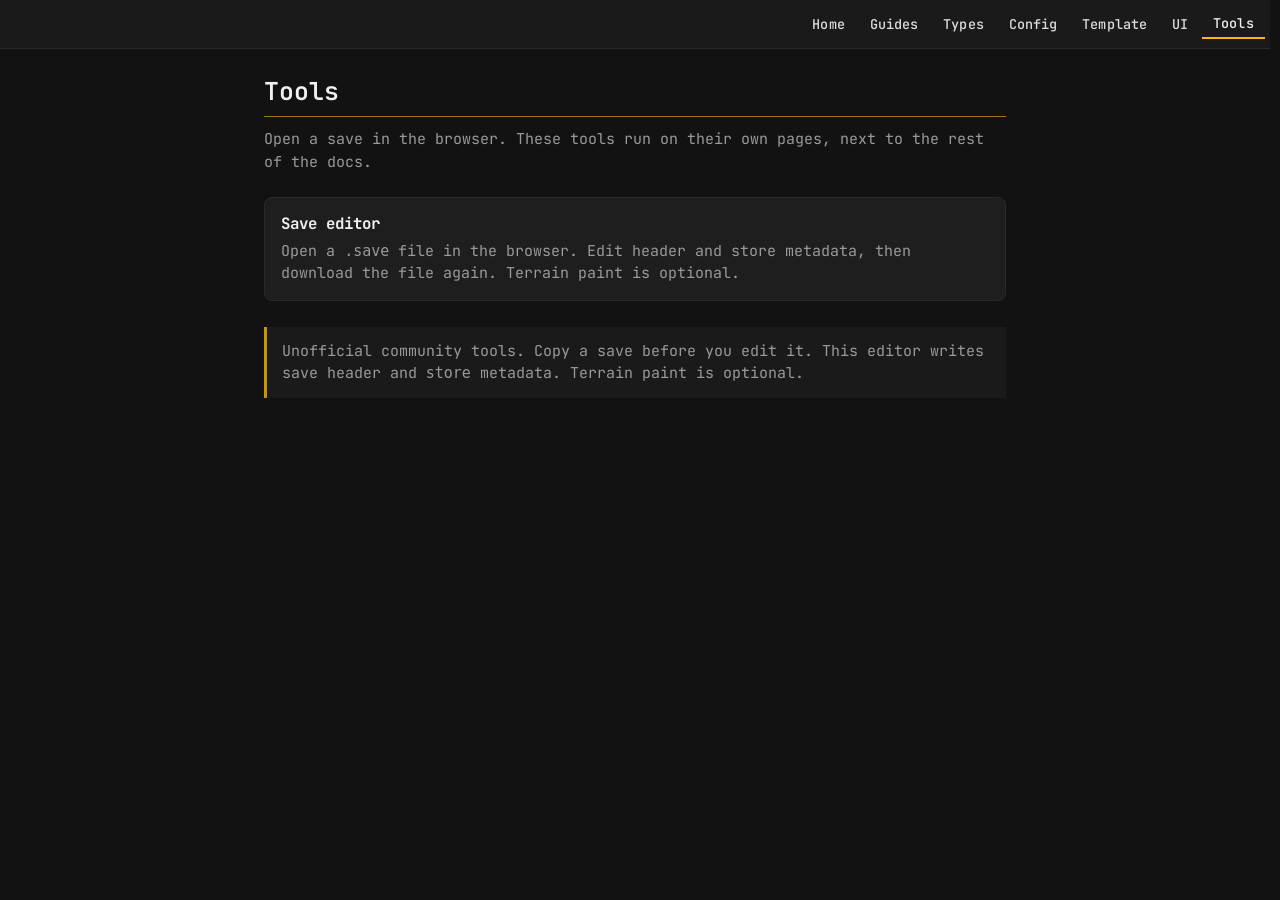
<file: tools/index.html>
<!doctype html>
<html lang="en">
  <head>
    <meta charset="utf-8" />
    <meta name="viewport" content="width=device-width, initial-scale=1, viewport-fit=cover" />
    <title>Tools — Sandustry Modding</title>
    <meta name="color-scheme" content="dark" />
    <meta
      name="description"
      content="Browser tools for Sandustry saves and maps."
    />
    <link rel="icon" href="../assets/favicon.png" type="image/png" sizes="any" />
    <link rel="icon" href="../assets/favicon-32.png" type="image/png" sizes="32x32" />
    <link rel="apple-touch-icon" href="../assets/apple-touch-icon.png" sizes="180x180" />
    <link rel="preconnect" href="https://fonts.googleapis.com" />
    <link rel="preconnect" href="https://fonts.gstatic.com" crossorigin />
    <link
      rel="stylesheet"
      href="https://fonts.googleapis.com/css2?family=JetBrains+Mono:wght@400;500;600;700&display=swap"
    />
    <link rel="stylesheet" href="../assets/theme.css" />
    <link rel="stylesheet" href="../assets/site.css" />
    <link rel="stylesheet" href="tools.css" />
  </head>
  <body>
    <script src="../assets/site-nav.js"></script>
    <main class="smt-tools-main">
      <h1>Tools</h1>
      <p class="smt-tools-lead">
        Open a save in the browser.
        These tools run on their own pages, next to the rest of the docs.
      </p>
      <div class="smt-tools-cards">
        <a class="smt-tools-card" href="/tools/map/">
          <h2>Save editor</h2>
          <p>
            Open a <code>.save</code> file in the browser.
            Edit header and store metadata, then download the file again.
            Terrain paint is optional.
          </p>
        </a>
      </div>
      <p class="smt-tools-note">
        Unofficial community tools.
        Copy a save before you edit it.
        This editor writes save header and <code>store</code> metadata.
        Terrain paint is optional.
      </p>
    </main>
  </body>
</html>
</file>
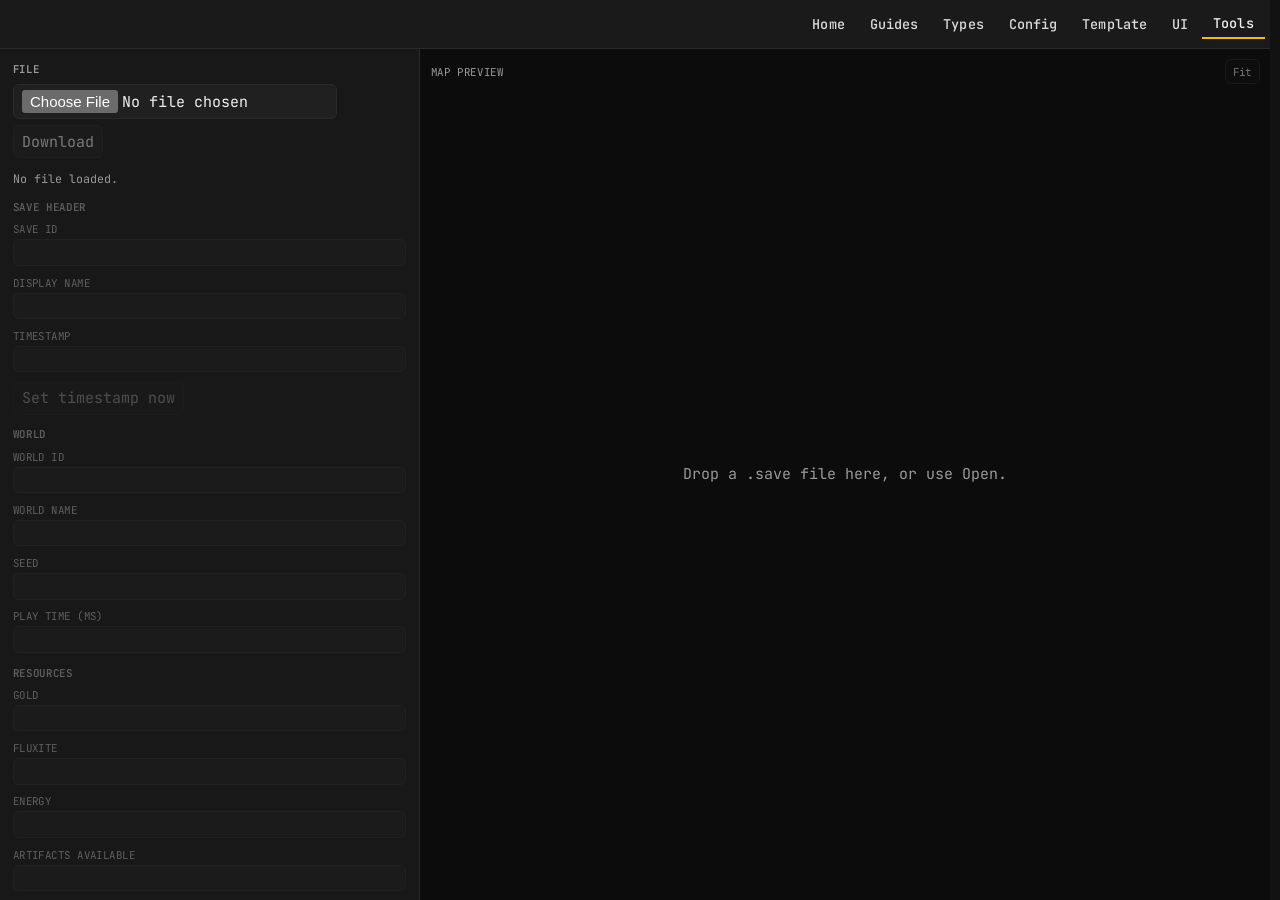
<file: tools/map/index.html>
<!doctype html>
<html lang="en">
  <head>
    <meta charset="utf-8" />
    <meta name="viewport" content="width=device-width, initial-scale=1, viewport-fit=cover" />
    <title>Save editor — Sandustry Tools</title>
    <meta name="color-scheme" content="dark" />
    <meta
      name="description"
      content="Edit Sandustry .save header and store metadata in the browser. Terrain paint is optional."
    />
    <link rel="icon" href="../../assets/favicon.png" type="image/png" sizes="any" />
    <link rel="icon" href="../../assets/favicon-32.png" type="image/png" sizes="32x32" />
    <link rel="apple-touch-icon" href="../../assets/apple-touch-icon.png" sizes="180x180" />
    <link rel="preconnect" href="https://fonts.googleapis.com" />
    <link rel="preconnect" href="https://fonts.gstatic.com" crossorigin />
    <link
      rel="stylesheet"
      href="https://fonts.googleapis.com/css2?family=JetBrains+Mono:wght@400;500;600;700&display=swap"
    />
    <link rel="stylesheet" href="../../assets/theme.css" />
    <link rel="stylesheet" href="../../assets/site.css" />
    <link rel="stylesheet" href="../tools.css" />
  </head>
  <body class="smt-map-page">
    <script src="../../assets/site-nav.js"></script>
    <div class="smt-map-shell">
      <aside class="smt-map-side">
        <h2>File</h2>
        <div class="smt-map-row">
          <input id="smt-map-open" type="file" accept=".save,application/octet-stream" />
          <button type="button" id="smt-map-download" disabled>Download</button>
        </div>
        <p class="smt-map-meta" id="smt-map-meta">No file loaded.</p>
        <fieldset class="smt-map-fields" id="smt-map-fields" disabled>
          <h2>Save header</h2>
          <label class="smt-map-field">
            Save id
            <input id="smt-meta-id" type="text" autocomplete="off" />
          </label>
          <label class="smt-map-field">
            Display name
            <input id="smt-meta-name" type="text" autocomplete="off" />
          </label>
          <label class="smt-map-field">
            Timestamp
            <input id="smt-meta-timestamp" type="text" autocomplete="off" />
          </label>
          <div class="smt-map-row">
            <button type="button" id="smt-meta-now">Set timestamp now</button>
          </div>
          <h2>World</h2>
          <label class="smt-map-field">
            World id
            <input id="smt-meta-world-id" type="text" autocomplete="off" />
          </label>
          <label class="smt-map-field">
            World name
            <input id="smt-meta-world-name" type="text" autocomplete="off" />
          </label>
          <label class="smt-map-field">
            Seed
            <input id="smt-meta-seed" type="number" />
          </label>
          <label class="smt-map-field">
            Play time (ms)
            <input id="smt-meta-play-time" type="number" min="0" step="1" />
          </label>
          <p class="smt-map-help" id="smt-meta-play-human"></p>
          <h2>Resources</h2>
          <label class="smt-map-field">
            Gold
            <input id="smt-meta-gold" type="number" min="0" step="1" />
          </label>
          <label class="smt-map-field">
            Fluxite
            <input id="smt-meta-fluxite" type="number" min="0" step="1" />
          </label>
          <label class="smt-map-field">
            Energy
            <input id="smt-meta-energy" type="number" min="0" step="1" />
          </label>
          <label class="smt-map-field">
            Artifacts available
            <input id="smt-meta-art-avail" type="number" min="0" step="1" />
          </label>
          <label class="smt-map-field">
            Artifacts found
            <input id="smt-meta-art-found" type="number" min="0" step="1" />
          </label>
          <label class="smt-map-field">
            Production points
            <input id="smt-meta-pp" type="number" min="0" step="1" />
          </label>
          <h2>Player</h2>
          <p class="smt-map-help">
            Pixel position on <code>store.player</code>.
            Cell fields write pixels as cell × 4.
          </p>
          <div class="smt-map-row smt-map-pair">
            <label class="smt-map-field">
              Pixel X
              <input id="smt-meta-px" type="number" step="1" />
            </label>
            <label class="smt-map-field">
              Pixel Y
              <input id="smt-meta-py" type="number" step="1" />
            </label>
          </div>
          <div class="smt-map-row smt-map-pair">
            <label class="smt-map-field">
              Cell X
              <input id="smt-meta-cx" type="number" step="1" />
            </label>
            <label class="smt-map-field">
              Cell Y
              <input id="smt-meta-cy" type="number" step="1" />
            </label>
          </div>
          <div class="smt-map-row">
            <button type="button" id="smt-map-place" aria-pressed="false">Place player</button>
          </div>
          <h2>Read-only</h2>
          <p class="smt-map-help" id="smt-meta-readonly"></p>
        </fieldset>
        <details class="smt-map-terrain">
          <summary>Terrain paint (optional)</summary>
          <p class="smt-map-help">Cell edits stay in the terrain layer only.</p>
          <div class="smt-map-row">
            <button type="button" id="smt-map-paint" aria-pressed="false">Paint</button>
            <button type="button" id="smt-map-pick" aria-pressed="false">Pick</button>
            <button type="button" id="smt-map-fill" aria-pressed="false">Fill</button>
            <button type="button" id="smt-map-pan" aria-pressed="true">Pan</button>
          </div>
          <div class="smt-map-row">
            <label>
              Brush
              <select id="smt-map-brush">
                <option value="1">1</option>
                <option value="2">2</option>
                <option value="4" selected>4</option>
                <option value="8">8</option>
                <option value="16">16</option>
              </select>
            </label>
            <button type="button" id="smt-map-undo" disabled>Undo</button>
          </div>
          <div class="smt-map-palette" id="smt-map-palette"></div>
        </details>
      </aside>
      <div class="smt-map-stage pan" id="smt-map-stage">
        <div class="smt-map-stage-bar">
          <span>Map preview</span>
          <button type="button" id="smt-map-fit" disabled>Fit</button>
        </div>
        <canvas id="smt-map-canvas"></canvas>
        <p class="smt-map-empty" id="smt-map-empty">Drop a .save file here, or use Open.</p>
        <div class="smt-map-status" id="smt-map-status"></div>
      </div>
    </div>
    <script type="module" src="map-editor.js"></script>
  </body>
</html>
</file>
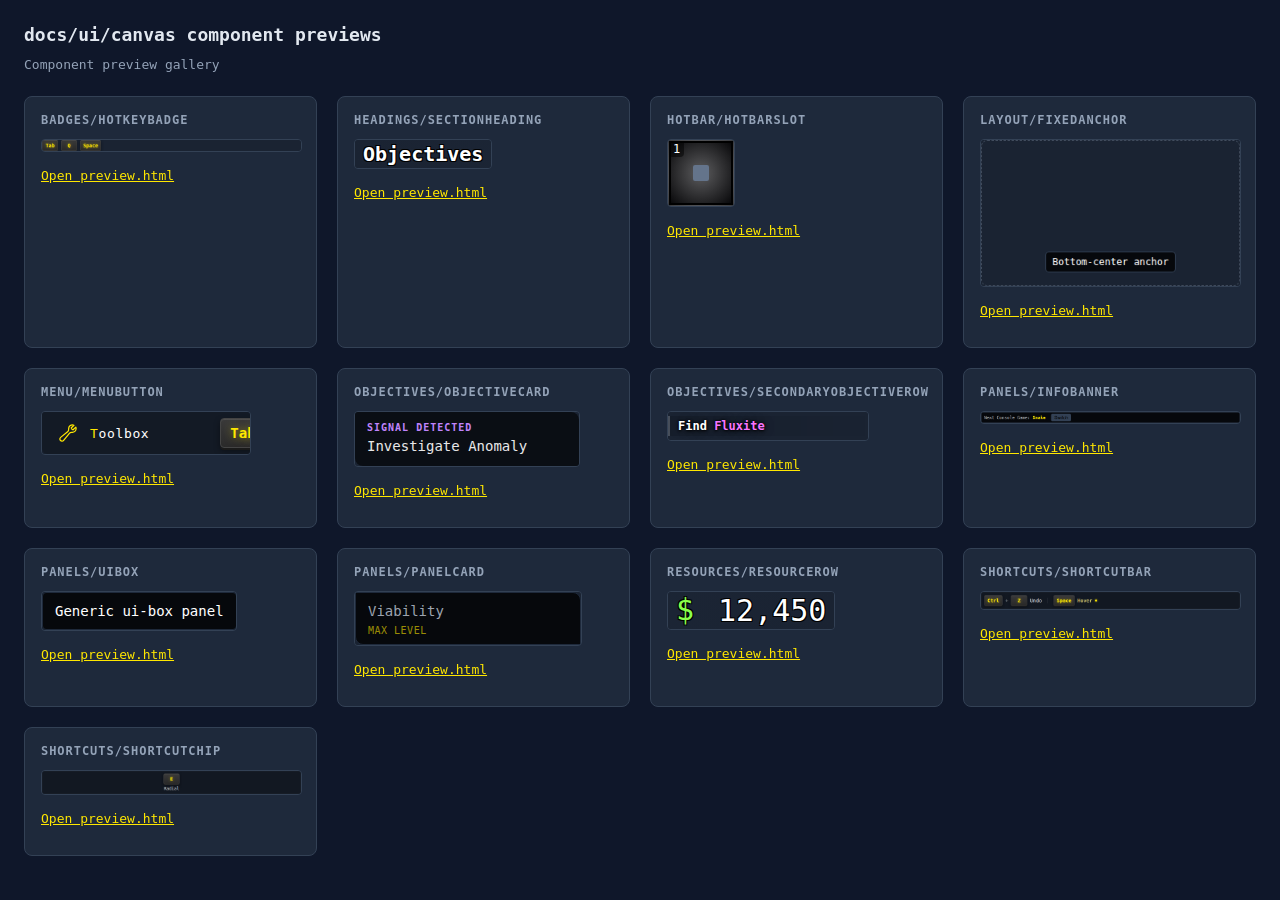
<file: ui/canvas/_preview/gallery.html>
<!doctype html>
<html lang="en">
<head>
  <meta charset="utf-8" />
  <title>modkit/ui gallery</title>
  <style>
    body { background: #0f172a; color: #e2e8f0; font-family: monospace; margin: 0; padding: 24px; }
    h1 { font-size: 18px; margin: 0 0 24px; }
    .grid { display: grid; grid-template-columns: repeat(auto-fill, minmax(280px, 1fr)); gap: 20px; }
    .card { background: #1e293b; border: 1px solid #334155; border-radius: 8px; padding: 16px; }
    .card h2 { font-size: 12px; color: #94a3b8; margin: 0 0 12px; text-transform: uppercase; letter-spacing: 0.08em; }
    img { max-width: 100%; background: #1a2332; border-radius: 4px; border: 1px solid #334155; }
    a { color: #ffe700; }
  </style>
</head>
<body>
  <h1>docs/ui/canvas component previews</h1>
  <p style="color:#94a3b8;margin-top:-12px;margin-bottom:24px">Component preview gallery</p>
  <div class="grid">
        <section class="card">
          <h2>badges/HotkeyBadge</h2>
          <img src="../badges/HotkeyBadge.png" alt="HotkeyBadge" />
          <p><a href="../badges/preview.html">Open preview.html</a></p>
        </section>

        <section class="card">
          <h2>headings/SectionHeading</h2>
          <img src="../headings/SectionHeading.png" alt="SectionHeading" />
          <p><a href="../headings/preview.html">Open preview.html</a></p>
        </section>

        <section class="card">
          <h2>hotbar/HotbarSlot</h2>
          <img src="../hotbar/HotbarSlot.png" alt="HotbarSlot" />
          <p><a href="../hotbar/preview.html">Open preview.html</a></p>
        </section>

        <section class="card">
          <h2>layout/FixedAnchor</h2>
          <img src="../layout/FixedAnchor.png" alt="FixedAnchor" />
          <p><a href="../layout/preview.html">Open preview.html</a></p>
        </section>

        <section class="card">
          <h2>menu/MenuButton</h2>
          <img src="../menu/MenuButton.png" alt="MenuButton" />
          <p><a href="../menu/preview.html">Open preview.html</a></p>
        </section>

        <section class="card">
          <h2>objectives/ObjectiveCard</h2>
          <img src="../objectives/ObjectiveCard.png" alt="ObjectiveCard" />
          <p><a href="../objectives/preview.html">Open preview.html</a></p>
        </section>

        <section class="card">
          <h2>objectives/SecondaryObjectiveRow</h2>
          <img src="../objectives/SecondaryObjectiveRow.png" alt="SecondaryObjectiveRow" />
          <p><a href="../objectives/preview.html">Open preview.html</a></p>
        </section>

        <section class="card">
          <h2>panels/InfoBanner</h2>
          <img src="../panels/InfoBanner.png" alt="InfoBanner" />
          <p><a href="../panels/preview.html">Open preview.html</a></p>
        </section>

        <section class="card">
          <h2>panels/UiBox</h2>
          <img src="../panels/UiBox.png" alt="UiBox" />
          <p><a href="../panels/preview.html">Open preview.html</a></p>
        </section>

        <section class="card">
          <h2>panels/PanelCard</h2>
          <img src="../panels/PanelCard.png" alt="PanelCard" />
          <p><a href="../panels/preview.html">Open preview.html</a></p>
        </section>

        <section class="card">
          <h2>resources/ResourceRow</h2>
          <img src="../resources/ResourceRow.png" alt="ResourceRow" />
          <p><a href="../resources/preview.html">Open preview.html</a></p>
        </section>

        <section class="card">
          <h2>shortcuts/ShortcutBar</h2>
          <img src="../shortcuts/ShortcutBar.png" alt="ShortcutBar" />
          <p><a href="../shortcuts/preview.html">Open preview.html</a></p>
        </section>

        <section class="card">
          <h2>shortcuts/ShortcutChip</h2>
          <img src="../shortcuts/ShortcutChip.png" alt="ShortcutChip" />
          <p><a href="../shortcuts/preview.html">Open preview.html</a></p>
        </section>
  </div>
</body>
</html>
</file>
<file: assets/theme.css>
/* Shared base theme — keep identical across SandustryModTemplate and SandustryTypes. */
/* Colors from SandustryModTemplate docs (dark charcoal + gold). */
:root {
  --smt-wiki-gold: #c99400;
  --smt-wiki-gold-bright: #ffb800;
  --smt-wiki-link: #ff9900;
  --smt-font-mono: "JetBrains Mono", ui-monospace, SFMono-Regular, Menlo, Consolas, monospace;
  --font-family: var(--smt-font-mono);
  --font-family-mono: var(--smt-font-mono);
  --smt-card-bg: #1e1e1e;
  --smt-card-border: #2a2a2a;
  --smt-card-hover-border: color-mix(in srgb, var(--smt-wiki-link) 45%, var(--smt-card-border));
  --smt-worker-blue: #4a9eff;
  --smt-worker-blue-soft: #7ec8ff;
  --smt-muted-text: #9a9a9a;

  --color-bg: #121212;
  --sidebar-bg: #1c1c1c;
  --color-text: #dddddd;
  --heading-color: #f0f0f0;
  --strong-color: #f0f0f0;
  --border-color: #2a2a2a;
  --theme-color: var(--smt-wiki-gold-bright);
  --link-color: var(--smt-wiki-link);
  --link-color-hover: var(--smt-wiki-gold-bright);
  --link-underline-thickness: 0;
  --link-underline-thickness-hover: 0;
  --sidebar-border-color: #2a2a2a;
  --sidebar-link-color: #dddddd;
  /* Active link text — not theme yellow (yellow is for non-clickable headers). */
  --sidebar-link-color-active: #f0f0f0;
  --sidebar-name-color: #f0f0f0;
  --sidebar-group-title-color: var(--theme-color);
  --sidebar-toggle-bg: #202020;
  --sidebar-toggle-color: #dddddd;
  --code-bg: #202020;
  --codeblock-bg: #1a1a1a;
  --form-element-bg: #202020;
  --form-element-border-color: #2a2a2a;
  --blockquote-bg: #1a1a1a;
  --blockquote-border-color: var(--theme-color);
  --blockquote-color: #dddddd;
  --callout-bg: #1a1a1a;
  --table-header-bg: #202020;
  --table-row-alt-bg: #181818;
  --mark-bg: var(--smt-wiki-gold);
  --mark-color: #121212;
  --button-bg: var(--smt-wiki-gold-bright);
  --button-color: #121212;
  --font-size: 15px;
  --content-max-width: 80rem;
  color-scheme: dark;
  scrollbar-width: thin;
  scrollbar-color: #3a3a3a #1a1a1a;
}

::-webkit-scrollbar {
  width: 8px;
  height: 8px;
}

::-webkit-scrollbar-track {
  background: #1a1a1a;
}

::-webkit-scrollbar-thumb {
  background: #3a3a3a;
  border-radius: 4px;
  border: 2px solid #1a1a1a;
}

::-webkit-scrollbar-thumb:hover {
  background: #4a4a4a;
}

::-webkit-scrollbar-button {
  display: none;
  width: 0;
  height: 0;
}

html {
  scroll-padding-top: 1rem;
  scrollbar-gutter: stable;
  font-family: var(--smt-font-mono);
}

.markdown-section .callout.warning {
  --callout-bg: #1a1a1a;
  --callout-border-color: var(--smt-wiki-gold);
  --callout-color: #dddddd;
  --callout-charm-bg: var(--smt-wiki-gold-bright) center no-repeat
    url('data:image/svg+xml;charset=utf-8,<svg xmlns="http://www.w3.org/2000/svg" width="13" height="13" fill="%23121212" viewBox="0 0 16 16"><path d="M10 14c0 1.1-.9 2-2 2s-2-.9-2-2 .9-2 2-2 2 .9 2 2M10 1.6c0-.4-.2-.7-.4-.9C9.2.3 8.6 0 8 0S6.8.2 6.5.6c-.3.3-.5.6-.5 1v.3l.8 7.7c.1.3.2.5.4.6.2.2.5.3.8.3s.6-.1.8-.2c.2-.2.3-.4.4-.7l.8-7.7z"/></svg>');
}

.markdown-section h1 {
  border-bottom: 1px solid color-mix(in srgb, var(--theme-color) 55%, var(--border-color));
  padding-bottom: 0.25em;
}

.markdown-section h2 {
  border-bottom: 1px solid var(--border-color);
  padding-bottom: 0.2em;
}

.markdown-section hr {
  border: none;
  border-top: 1px solid color-mix(in srgb, var(--theme-color) 55%, var(--border-color));
  background: transparent;
  height: 0;
}

.sidebar {
  border-right: 1px solid var(--border-color);
  scrollbar-gutter: stable;
}

.sidebar-nav li.active > a,
.sidebar-nav li.active > p > a {
  border-left: 3px solid var(--theme-color);
  border-radius: 0;
  padding-left: 0.5em;
  margin-left: calc(-0.5em - 3px);
}

.markdown-section thead th,
.markdown-section thead td {
  background: var(--table-header-bg);
}

.markdown-section :not(pre) > code {
  font-family: var(--smt-font-mono, ui-monospace, monospace);
  font-size: 0.88em;
}

.markdown-section blockquote {
  background: var(--blockquote-bg);
}
</file>
<file: assets/site.css>
/* Feature styles on top of assets/theme.css. */
:root {
  --sidebar-toggle-height: 40px;
  --sidebar-toggle-margin-block: 0;
  --sidebar-toggle-width: 36px;
  --sidebar-toggle-alignment: flex-start;
  --navbar-height: 3.25rem;
  --navbar-font-size: 0.9rem;
  --navbar-link-color: var(--sidebar-link-color);
  --navbar-link-color-active: var(--sidebar-name-color);
  --navbar-drop-link-spacing: 0.15rem;
  --scroll-padding-top: calc(var(--navbar-height) + 0.5rem);
  --font-family: var(--smt-font-mono);
}

html {
  scroll-padding-top: var(--scroll-padding-top);
  font-family: var(--smt-font-mono);
}

/* Hide Docsify GitHub corner if a repo option is re-added later. */
.github-corner {
  display: none !important;
}

/* Sidebar: layout */
.sidebar-nav ul ul,
.sidebar-nav a {
  font-size: inherit;
}

/* Sidebar: group titles (non-clickable labels). Yellow is for headers, not links. */
.sidebar-nav > p,
.sidebar-nav li > p:not(:has(a)),
.sidebar-nav li.group > p.group-title {
  margin: 0.85em 0 0.3em;
  font-size: 0.8125rem;
  font-weight: 700;
  letter-spacing: 0.06em;
  text-transform: uppercase;
  color: var(--theme-color);
  cursor: default;
  line-height: 1.3;
}
.sidebar-nav > ul > li > p:not(:has(a)),
.sidebar-nav > ul > li.group > p.group-title {
  margin: 1.1em 0 0.35em;
}
.sidebar-nav > ul > li:has(> a) + li:has(> p:not(:has(a))),
.sidebar-nav > ul > li:has(> p > a) + li:has(> p:not(:has(a))) {
  margin-top: 1.25rem;
  padding-top: 0.35rem;
}

/* Types sidebar: `---` + `# Types` section banner. */
.sidebar-nav > h1 {
  margin: 0.85em 20px 0.35em;
  padding: 0;
  border: 0;
  background: none;
  font-size: 0.8125rem;
  font-weight: 700;
  letter-spacing: 0.06em;
  text-transform: uppercase;
  color: var(--theme-color);
  line-height: 1.3;
}
.sidebar-nav > h1 a.anchor,
.sidebar-nav > h1 a.anchor:hover,
.sidebar-nav > h1 a.anchor:focus {
  color: inherit;
  text-decoration: none;
  pointer-events: none;
  cursor: default;
}
.sidebar-nav > h1 a.anchor span {
  color: inherit;
}
.sidebar-nav > hr {
  margin: 1.25rem 20px 0.35rem;
  border: 0;
  border-top: 1px solid color-mix(in srgb, var(--theme-color) 35%, var(--sidebar-border-color));
  background: transparent;
  height: 0;
}

/* Sidebar: links */
.sidebar a[href],
.sidebar a[href]:hover,
.sidebar a[href]:focus {
  text-decoration: none;
  text-decoration-color: transparent;
  translate: none;
}
.sidebar .sidebar-nav a[href]:hover,
.sidebar .sidebar-nav a[href]:focus-visible {
  color: var(--sidebar-name-color);
}
.sidebar .sidebar-nav li.active > a.page-link:hover,
.sidebar .sidebar-nav li.active > p > a.page-link:hover {
  color: var(--sidebar-name-color);
}
.sidebar .sidebar-nav button.smt-sidebar-group-toggle:hover {
  color: var(--link-color-hover);
}
.sidebar-nav a[href^="http"]::after,
.markdown-section a[target="_blank"]::after {
  content: " ↗";
  font-size: 0.85em;
  opacity: 0.7;
}

/* Sidebar: active page. Gold left border is in theme.css. */
.sidebar-nav li.active > a,
.sidebar-nav li.active > p > a,
.sidebar-nav li.active > a.page-link,
.sidebar-nav li.active > p > a.page-link {
  color: var(--sidebar-name-color);
  font-weight: 600;
}
.sidebar-nav li.active li:not(.active) > a,
.sidebar-nav li.active li:not(.active) > p > a,
.sidebar-nav li.active li:not(.active) > a.page-link,
.sidebar-nav li.active li:not(.active) > p > a.page-link {
  color: var(--sidebar-link-color);
  font-weight: inherit;
}

/* Sidebar: collapse chevron.
 * Docsify styles `button[type]` as a pill; reset that here. */
.sidebar-nav > ul > li.group > p.group-title {
  display: flex;
  align-items: center;
  margin: 0.35em 0 0.15em;
  margin-left: calc(-0.55em - 0.3em);
}
.sidebar-nav button.smt-sidebar-group-toggle {
  all: unset;
  box-sizing: border-box;
  display: flex;
  align-items: center;
  gap: 0.3em;
  width: 100%;
  cursor: pointer;
  color: inherit;
  font: inherit;
  letter-spacing: inherit;
  text-transform: inherit;
}
.sidebar-nav button.smt-sidebar-group-toggle:focus {
  outline: none;
}
.sidebar-nav button.smt-sidebar-group-toggle:hover,
.sidebar-nav button.smt-sidebar-group-toggle:active {
  outline: none;
  background: transparent;
  box-shadow: none;
  filter: none;
}
.sidebar-nav button.smt-sidebar-group-toggle:focus-visible {
  outline: 2px solid var(--border-color);
  outline-offset: 2px;
}
.smt-sidebar-group-chevron {
  display: block;
  flex-shrink: 0;
  width: 0.55em;
  height: 0.55em;
  background: currentColor;
  clip-path: polygon(15% 25%, 50% 75%, 85% 25%);
  transform: rotate(0deg);
  transform-origin: 50% 50%;
  transition: transform var(--duration-medium, 250ms) ease;
}
.sidebar-nav > ul > li.group.smt-sidebar-group-closed > p .smt-sidebar-group-chevron {
  transform: rotate(-90deg);
}
.sidebar-nav > ul > li.group.smt-sidebar-section-hidden {
  display: none;
}
.sidebar-nav > ul > li.group.smt-sidebar-section-hide-title > p.group-title {
  display: none;
}
.sidebar-nav > ul > li.group.smt-sidebar-section-current > ul {
  display: block;
  margin-top: 0;
}

.sidebar-nav li.smt-sidebar-api-split {
  margin-top: 1.15rem;
  padding-top: 0.85rem;
  border-top: 1px solid color-mix(in srgb, var(--theme-color) 35%, var(--sidebar-border-color));
}

.sidebar-nav li.smt-sidebar-deprecated-toggle {
  list-style: none;
  margin-left: 0;
  margin-right: 0;
  padding-left: 0;
  padding-right: 0;
}

.sidebar-nav .smt-sidebar-settings-row {
  display: flex;
  align-items: flex-start;
  gap: 0.55rem;
  margin: 0;
  padding: 0.15rem 0 0.45rem;
  color: var(--smt-muted-text, var(--sidebar-link-color));
  font-size: 0.8rem;
  line-height: 1.35;
  cursor: pointer;
  font-weight: 500;
  text-transform: none;
  letter-spacing: 0;
}

.sidebar-nav .smt-sidebar-settings-row input {
  flex: 0 0 auto;
  margin: 0.12rem 0 0;
  accent-color: var(--theme-color);
}

nav.app-nav {
  position: fixed;
  z-index: 20;
  top: 0;
  right: 0;
  left: 0;
  display: flex;
  align-items: center;
  justify-content: flex-end;
  min-height: var(--navbar-height);
  color: var(--color-text);
  background: color-mix(in srgb, var(--sidebar-bg) 92%, transparent);
  backdrop-filter: blur(10px);
  border-bottom: 1px solid var(--border-color);
  box-sizing: border-box;
  padding-inline: 1rem;
  overflow: visible;
  font-family: var(--smt-font-mono);
  font-size: var(--navbar-font-size);
}
body:where(:has(.sidebar.show)) nav.app-nav {
  left: var(--sidebar-width, 280px);
}
nav.app-nav ul {
  list-style: none;
  margin: 0;
  padding: 0;
}
nav.app-nav > ul {
  display: flex;
  flex-wrap: wrap;
  justify-content: flex-end;
  align-items: center;
  gap: 0.15rem;
}
nav.app-nav > ul > li {
  position: relative;
  display: inline-flex;
  align-items: center;
  color: var(--sidebar-link-color);
  font-size: var(--navbar-font-size);
  font-weight: 500;
  letter-spacing: 0.01em;
  white-space: nowrap;
}
nav.app-nav > ul > li > a,
nav.app-nav > ul > li > span,
nav.app-nav > ul > li > p {
  color: inherit;
  text-decoration: none;
  text-decoration-color: transparent;
  padding: 0.4rem 0.75rem;
  border-radius: 0;
  line-height: 1.2;
}
nav.app-nav > ul > li:not(:has(> a)) {
  padding: 0.4rem 0.75rem;
  border-radius: 0;
}
nav.app-nav > ul > li:has(> ul)::after {
  content: "";
  display: inline-block;
  width: 0.4em;
  height: 0.4em;
  margin-left: -0.35rem;
  margin-right: 0.45rem;
  background: currentColor;
  clip-path: polygon(15% 25%, 50% 75%, 85% 25%);
  opacity: 0.7;
}
nav.app-nav > ul > li.active > a,
nav.app-nav > ul > li.smt-nav-current > a,
nav.app-nav > ul > li > a.active,
nav.app-nav > ul > li > a[aria-current="page"] {
  color: var(--sidebar-name-color);
  background: transparent;
  box-shadow: none;
  border-radius: 0;
  border-bottom: 2px solid var(--theme-color);
  text-decoration: none;
  text-decoration-color: transparent;
}
nav.app-nav a[href]:hover,
nav.app-nav a[href]:focus-visible,
nav.app-nav > ul > li:not(:has(> a)):hover {
  color: var(--sidebar-name-color);
  text-decoration: none;
  text-decoration-color: transparent;
}
nav.app-nav > ul > li > a:hover,
nav.app-nav > ul > li:not(:has(> a)):hover {
  background: color-mix(in srgb, var(--color-text) 8%, transparent);
}
nav.app-nav a[href^="http"]::after {
  content: " ↗";
  font-size: 0.85em;
  opacity: 0.7;
}
nav.app-nav li ul {
  display: none;
  position: absolute;
  z-index: 20;
  top: 100%;
  right: 0;
  min-width: 15rem;
  padding: 0.4rem;
  border: 1px solid var(--smt-card-border);
  border-radius: 8px;
  background: var(--smt-card-bg);
  box-shadow: 0 10px 28px rgb(0 0 0 / 45%);
}
nav.app-nav > ul > li:hover > ul,
nav.app-nav > ul > li:focus-within > ul {
  display: block;
}
nav.app-nav li ul li {
  display: block;
}
nav.app-nav li ul a {
  display: block;
  padding: 0.5rem 0.7rem;
  border-radius: 6px;
  text-decoration: none;
  color: var(--sidebar-link-color);
}
nav.app-nav li ul a:hover,
nav.app-nav li ul a:focus-visible {
  color: var(--sidebar-name-color);
  background: color-mix(in srgb, var(--color-text) 8%, transparent);
}

.sidebar-nav > ul > li.group.smt-sidebar-group-closed > ul {
  display: none;
}
@media (prefers-reduced-motion: reduce) {
  .smt-sidebar-group-chevron {
    transition: none;
  }
}

/* Sidebar: mobile drawer and toggle */
.sidebar-toggle,
.sidebar-toggle:hover,
.sidebar-toggle:focus,
.sidebar-toggle:focus-visible,
.sidebar-toggle:active {
  border: 0 !important;
  box-shadow: none !important;
  filter: none !important;
  outline: none !important;
  background: transparent !important;
}
.sidebar-toggle {
  padding: max(0.65rem, env(safe-area-inset-top, 0px)) 0 0 0;
  box-sizing: border-box;
}
.sidebar-toggle .sidebar-toggle-button {
  color: var(--sidebar-toggle-color);
  border: 0;
  border-radius: 0;
  outline: none;
  background: var(--sidebar-bg);
}
.sidebar-toggle .sidebar-toggle-button .smt-sidebar-toggle-icon {
  display: block;
  transform: rotate(0deg);
  transform-origin: center;
  transition: transform var(--duration-medium, 250ms) ease;
}
body:has(.sidebar.show) .sidebar-toggle .smt-sidebar-toggle-icon {
  transform: rotate(180deg);
}
@media (prefers-reduced-motion: reduce) {
  .sidebar-toggle .sidebar-toggle-button .smt-sidebar-toggle-icon {
    transition: none;
  }
}
.sidebar-toggle .sidebar-toggle-button:focus-visible {
  outline: 2px solid var(--border-color);
  outline-offset: 2px;
  box-shadow: none;
}
.sidebar-toggle .sidebar-toggle-button:focus:not(:focus-visible) {
  outline: none;
}
@media screen and (any-hover) {
  body:where(:has(.sidebar-toggle:hover)) .sidebar-toggle-button:not(:hover) {
    color: var(--sidebar-toggle-color);
    background: var(--sidebar-bg);
  }
  .sidebar-toggle .sidebar-toggle-button:hover {
    color: var(--sidebar-link-color);
    background: color-mix(in srgb, var(--color-text) 8%, var(--sidebar-bg));
    outline: none;
    box-shadow: none;
  }
  .sidebar-toggle .sidebar-toggle-button:active {
    background: color-mix(in srgb, var(--color-text) 14%, var(--sidebar-bg));
    outline: none;
  }
}
#smt-drawer-scrim {
  display: none;
}
@media screen and (max-width: 640px) {
  #smt-drawer-scrim {
    display: block;
    position: fixed;
    top: 0;
    right: 0;
    bottom: 0;
    left: var(--sidebar-width);
    z-index: 45;
    background: transparent;
    cursor: pointer;
  }
  body.smt-drawer-open .sidebar {
    padding-top: calc(
      max(0.65rem, env(safe-area-inset-top, 0px)) + var(--sidebar-toggle-height) + 0.4rem
    );
  }
  body.smt-drawer-open .sidebar-toggle {
    position: fixed;
    left: max(0px, env(safe-area-inset-left, 0px));
    top: calc(max(0.65rem, env(safe-area-inset-top, 0px)));
    right: auto;
    bottom: auto;
    width: auto !important;
    height: auto;
    padding: 0;
    translate: none !important;
    z-index: 61;
    align-items: flex-start;
    animation: smt-drawer-close-btn-in var(--duration-medium, 250ms) ease forwards;
  }
}
@keyframes smt-drawer-close-btn-in {
  from {
    transform: translateX(calc(0px - var(--sidebar-width)));
  }
  to {
    transform: translateX(0);
  }
}
@media (prefers-reduced-motion: reduce) {
  body.smt-drawer-open .sidebar-toggle {
    animation: none !important;
    transform: none !important;
  }
}

@media (min-width: 1100px) {
  .markdown-section :is(h1, h2, h3, h4, h5, h6) {
    scroll-margin-top: calc(var(--navbar-height, 4em) + 0.75rem);
  }
}

/* Prose links: no underline. */
.markdown-section :not(pre) a:not(.button):not(.anchor) {
  color: var(--link-color, var(--theme-color));
  text-decoration: none;
}
@media screen and (any-hover) {
  .markdown-section :not(pre) a:not(.button):not(.anchor):hover {
    color: var(--theme-color);
    text-decoration: none;
  }
}

/* Heading permalink: icon sits next to title (not full-width space-between). */
.markdown-section :is(h1, h2, h3, h4, h5, h6).smt-heading-with-anchor {
  display: flex;
  align-items: center;
  justify-content: flex-start;
  flex-wrap: nowrap;
  gap: 0.35em;
  overflow: visible;
}

.markdown-section .smt-heading-text {
  flex: 0 1 auto;
  min-width: 0;
  overflow-wrap: anywhere;
}
.markdown-section .smt-member-path {
  margin: -0.15rem 0 0.85rem;
  color: color-mix(in srgb, var(--color-text) 62%, transparent);
  font-size: 0.85em;
  overflow-wrap: anywhere;
}
.markdown-section .smt-member-path code {
  padding: 0;
  background: transparent;
  color: inherit;
  font-size: inherit;
}
.markdown-section .smt-heading-copy {
  position: relative;
  overflow: visible;
  box-sizing: border-box;
  flex-shrink: 0;
  margin: 0;
  padding: 0.2rem;
  border: 0;
  border-radius: var(--border-radius, 3px);
  background: transparent;
  color: color-mix(in srgb, var(--heading-color, var(--strong-color)) 55%, var(--theme-color) 45%);
  cursor: pointer;
  line-height: 0;
  display: inline-flex;
  align-items: center;
  justify-content: center;
  align-self: center;
  opacity: 0;
  pointer-events: none;
  transition:
    opacity var(--duration-fast, 150ms) ease,
    color var(--duration-fast, 150ms) ease,
    background var(--duration-fast, 150ms) ease;
}
@media (hover: none) {
  .markdown-section .smt-heading-copy {
    opacity: 0.55;
    pointer-events: auto;
  }
}
.markdown-section .smt-heading-copy.smt-heading-copy-feedback {
  opacity: 1;
  pointer-events: auto;
}
.markdown-section .smt-heading-copy,
.markdown-section .smt-heading-copy * {
  cursor: pointer;
}
.markdown-section .smt-heading-copy-icon {
  display: block;
  flex-shrink: 0;
  shape-rendering: geometricPrecision;
}
.markdown-section :is(h1, h2, h3, h4, h5, h6).smt-heading-with-anchor:hover .smt-heading-copy,
.markdown-section
  :is(h1, h2, h3, h4, h5, h6).smt-heading-with-anchor:focus-within
  .smt-heading-copy {
  opacity: 0.55;
  pointer-events: auto;
}
.markdown-section :is(h1, h2, h3, h4, h5, h6).smt-heading-with-anchor:hover .smt-heading-copy:hover,
.markdown-section
  :is(h1, h2, h3, h4, h5, h6).smt-heading-with-anchor:focus-within
  .smt-heading-copy:hover {
  opacity: 1;
  color: var(--theme-color);
  background: color-mix(in srgb, var(--theme-color) 14%, var(--color-bg, #fff));
}
.markdown-section .smt-heading-copy:active {
  background: color-mix(in srgb, var(--theme-color) 22%, var(--color-bg, #fff));
  opacity: 1;
}
.markdown-section .smt-heading-copy:focus-visible {
  outline: 2px solid var(--border-color, rgba(0, 0, 0, 0.22));
  outline-offset: 2px;
  opacity: 1;
}
@media (prefers-reduced-motion: reduce) {
  .markdown-section .smt-heading-copy {
    transition: none;
  }
}

/* "Copied" tooltip: absolutely positioned above the copy button (child of button). */
.smt-heading-copy-tooltip {
  position: absolute;
  left: 50%;
  bottom: calc(100% + 6px);
  z-index: 20;
  box-sizing: border-box;
  margin: 0;
  padding: 0.35em 0.65em;
  font-family: var(--font-family, system-ui, sans-serif);
  font-size: var(--font-size-xs, 12px);
  font-weight: 500;
  line-height: 1.2;
  color: var(--color-bg, #fff);
  background: color-mix(in srgb, var(--color-text, #222) 88%, var(--color-bg, #fff) 12%);
  border-radius: var(--border-radius, 4px);
  box-shadow: 0 2px 10px rgba(0, 0, 0, 0.18);
  pointer-events: none;
  white-space: nowrap;
  transform: translateX(-50%);
  opacity: 0;
  animation: smt-heading-copy-tooltip 2.1s ease forwards;
}
@media (prefers-reduced-motion: reduce) {
  .smt-heading-copy-tooltip {
    animation: smt-heading-copy-tooltip-rm 1.6s ease forwards;
  }
}
@keyframes smt-heading-copy-tooltip {
  0% {
    opacity: 0;
    transform: translateX(-50%) translateY(4px);
  }
  10% {
    opacity: 1;
    transform: translateX(-50%) translateY(0);
  }
  70% {
    opacity: 1;
    transform: translateX(-50%) translateY(0);
  }
  100% {
    opacity: 0;
    transform: translateX(-50%) translateY(-4px);
  }
}
/* TypeDoc API signatures (blockquote → ```ts fences in docs:api output). */
.markdown-section :is(h3, h4, h5, h6) + pre:has(> code.language-ts) {
  margin-top: 0.35rem;
  margin-bottom: 0.75rem;
  padding: 0.65rem 0.85rem;
  background: var(--blockquote-bg, var(--code-inline-bg));
  border-left: 3px solid var(--theme-color);
  border-radius: 0 4px 4px 0;
  overflow-x: auto;
}

.markdown-section :is(h3, h4, h5, h6) + pre:has(> code.language-ts) code {
  background: transparent;
  padding: 0;
  font-size: 0.9em;
  white-space: pre-wrap;
  word-break: break-word;
}

@keyframes smt-heading-copy-tooltip-rm {
  0% {
    opacity: 0;
    transform: translateX(-50%);
  }
  12% {
    opacity: 1;
    transform: translateX(-50%);
  }
  78% {
    opacity: 1;
    transform: translateX(-50%);
  }
  100% {
    opacity: 0;
    transform: translateX(-50%);
  }
}

/* Tables: Docsify stripes tr:nth-child(2n); with thead/tbody the header and first body row are both odd and look identical. */
.markdown-section thead th {
  background: var(--table-header-bg);
  border-bottom-width: 2px;
}
.markdown-section thead tr:nth-child(2n) {
  background: var(--table-header-bg);
}
.markdown-section tbody tr:nth-child(odd) {
  background: transparent;
}
.markdown-section tbody tr:nth-child(2n) {
  background: var(--table-row-alt-bg);
}

/* Doc screenshots and figures */
.markdown-section img {
  display: block;
  max-width: min(100%, 42rem);
  height: auto;
  margin-block: 1rem;
  border: 1px solid var(--border-color, rgba(0, 0, 0, 0.18));
  border-radius: 6px;
}

.smt-search-page {
  margin: 0 0 2rem;
}

.smt-search-page .smt-search-label {
  display: block;
  margin: 0 0 0.45rem;
  font-family: var(--smt-font-mono, ui-monospace, monospace);
  font-size: 0.78rem;
  font-weight: 600;
  letter-spacing: 0.04em;
  text-transform: uppercase;
  color: var(--smt-muted-text, #9a9a9a);
}

.smt-search-page .smt-search-field input {
  box-sizing: border-box;
  width: 100%;
  min-height: 3rem;
  margin: 0;
  padding: 0.75rem 1rem;
  border: 1px solid var(--smt-card-border, var(--border-color));
  border-radius: 6px;
  background: var(--smt-card-bg, #1e1e1e);
  color: var(--heading-color, #f0f0f0);
  font-family: var(--smt-font-mono, ui-monospace, monospace);
  font-size: 1rem;
}

.smt-search-page .smt-search-field input:focus {
  outline: 2px solid var(--link-color, #ff9900);
  outline-offset: 2px;
}

.smt-search-page .smt-search-field input::-webkit-search-decoration,
.smt-search-page .smt-search-field input::-webkit-search-cancel-button {
  appearance: none;
}

.smt-search-page .smt-search-hint {
  margin: 0.55rem 0 0.85rem;
  color: var(--smt-muted-text, #9a9a9a);
  font-size: 0.82rem;
}

.smt-search-page kbd {
  padding: 0.05rem 0.35rem;
  border: 1px solid var(--smt-card-border, #2a2a2a);
  border-radius: 3px;
  background: var(--code-bg, #202020);
  font-family: var(--smt-font-mono, ui-monospace, monospace);
  font-size: 0.78em;
}

.smt-search-page .smt-search-scopes {
  display: flex;
  flex-wrap: wrap;
  gap: 0.4rem;
  margin: 0 0 0.75rem;
}

.smt-search-page .smt-search-scope {
  margin: 0;
  padding: 0.28rem 0.65rem;
  border: 1px solid var(--smt-card-border, #2a2a2a);
  border-radius: 999px;
  background: transparent;
  color: var(--color-text, #ddd);
  font-family: var(--smt-font-mono, ui-monospace, monospace);
  font-size: 0.75rem;
  cursor: pointer;
}

.smt-search-page .smt-search-scope[aria-pressed="true"] {
  border-color: var(--link-color, #ff9900);
  background: color-mix(in srgb, var(--link-color, #ff9900) 16%, transparent);
  color: var(--heading-color, #f0f0f0);
}

.smt-search-page .smt-search-status {
  margin: 0 0 0.75rem;
  color: var(--smt-muted-text, #9a9a9a);
  font-size: 0.85rem;
}

.smt-search-page .smt-search-results {
  display: grid;
  grid-template-columns: 1fr;
  gap: 0.65rem;
  list-style: none;
  margin: 0;
  padding: 0;
}

.smt-search-page .smt-search-hit {
  margin: 0;
  padding: 0;
  list-style: none;
}

.smt-search-page .smt-search-hit-link {
  display: block;
  padding: 0.85rem 1rem;
  border: 1px solid var(--smt-card-border, var(--border-color));
  border-radius: 6px;
  background: var(--smt-card-bg, #1e1e1e);
  color: inherit;
  text-decoration: none;
}

.smt-search-page .smt-search-hit-link:hover,
.smt-search-page .smt-search-hit-link.is-active,
.smt-search-page .smt-search-hit-link:focus-visible {
  border-color: var(--smt-card-hover-border, var(--link-color));
  text-decoration: none;
}

.markdown-section .smt-search-page .smt-search-hit-link,
.markdown-section .smt-search-page .smt-search-hit-link:hover {
  color: inherit;
  text-decoration: none;
}

.smt-search-page .smt-search-hit-head {
  display: flex;
  align-items: baseline;
  justify-content: space-between;
  gap: 0.75rem;
}

.smt-search-page .smt-search-hit-title {
  font-family: var(--smt-font-mono, ui-monospace, monospace);
  font-size: 0.92rem;
  font-weight: 700;
  color: var(--heading-color, #f0f0f0);
  overflow-wrap: anywhere;
}

.smt-search-page .smt-search-hit-meta {
  flex-shrink: 0;
  font-size: 0.72rem;
  letter-spacing: 0.06em;
  text-transform: uppercase;
  color: var(--smt-muted-text, #9a9a9a);
}

.smt-search-page .smt-search-hit-desc {
  margin: 0.4rem 0 0;
  font-size: 0.84rem;
  line-height: 1.45;
  color: color-mix(in srgb, var(--color-text) 70%, transparent);
}

.smt-search-page mark {
  background: color-mix(in srgb, var(--theme-color) 35%, transparent);
  color: inherit;
  padding: 0 0.1em;
}

.smt-search-page .smt-api-badge {
  display: inline-block;
  margin-top: 0.55rem;
  padding: 0.14rem 0.45rem;
  border-radius: 3px;
  font-family: var(--smt-font-mono, ui-monospace, monospace);
  font-size: 0.58rem;
  font-weight: 700;
  letter-spacing: 0.08em;
  text-transform: uppercase;
}

.smt-search-page .smt-api-badge-worker {
  border: 1px solid color-mix(in srgb, var(--smt-worker-blue, #4a9eff) 55%, transparent);
  background: color-mix(in srgb, var(--smt-worker-blue, #4a9eff) 14%, transparent);
  color: var(--smt-worker-blue-soft, #7ec8ff);
}

.smt-search-browse {
  margin: 0 0 2rem;
}

.smt-search-browse h3 {
  margin: 1.15rem 0 0.45rem;
  font-size: 0.95rem;
  font-weight: 600;
  color: var(--heading-color, #f0f0f0);
}

.smt-search-browse ul.smt-api-group.smt-api-cards {
  display: grid;
  grid-template-columns: repeat(auto-fill, minmax(16rem, 1fr));
  gap: 0.75rem;
  list-style: none;
  margin: 0 0 0.35rem;
  padding: 0;
  border: 0;
  background: transparent;
}

.smt-search-browse ul.smt-api-group > li.smt-api-card {
  margin: 0;
  padding: 0;
  min-width: 0;
  list-style: none;
}

.smt-search-browse .smt-api-card-panel {
  display: flex;
  flex-direction: column;
  gap: 0.4rem;
  height: 100%;
  min-width: 0;
  overflow: hidden;
  padding: 0.85rem 0.95rem;
  border: 1px solid var(--smt-card-border, var(--border-color));
  border-radius: 8px;
  background: var(--smt-card-bg, #1e1e1e);
}

.smt-search-browse .smt-api-card-link {
  align-self: flex-start;
  font-family: var(--smt-font-mono, ui-monospace, monospace);
  font-weight: 700;
  color: var(--heading-color, #f0f0f0);
  text-decoration: none;
}

.markdown-section .smt-search-browse .smt-api-card-link,
.markdown-section .smt-search-browse .smt-api-card-link:hover {
  color: var(--heading-color, #f0f0f0);
  text-decoration: none;
}

@media screen and (any-hover) {
  .smt-search-browse .smt-api-card-panel:hover {
    border-color: var(--smt-card-hover-border, var(--link-color));
    background: color-mix(in srgb, var(--theme-color) 8%, var(--smt-card-bg, #1e1e1e));
  }

  .smt-search-browse .smt-api-card-link:hover {
    color: var(--theme-color);
  }
}

.smt-search-browse .smt-api-card-desc {
  margin: 0;
  font-size: 0.86rem;
  line-height: 1.45;
  font-weight: 400;
  color: color-mix(in srgb, var(--color-text) 72%, transparent);
}

.smt-search-browse .smt-api-card-children {
  margin: 0;
  padding: 0;
  list-style: none;
}

.smt-search-browse .smt-api-card-children li {
  margin: 0;
  padding: 0;
}

.smt-search-browse .smt-api-card-child {
  display: inline;
  font-family: var(--smt-font-mono, ui-monospace, monospace);
  font-size: 0.82rem;
  font-weight: 600;
}

/* Collapsible Sandkit API tree (Types landing + Search + API pages). */
.smt-api-tree-page,
.smt-api-tree-panel {
  margin: 1.25rem 0 0;
}

.sidebar-nav .smt-api-sidebar-li {
  list-style: none;
  margin: 0;
  padding: 0;
}

.sidebar-nav .smt-api-sidebar-pane {
  margin: 0.75rem 0 1rem;
  padding: 0.5rem 0 0 0.15rem;
  border-top: 1px solid var(--border-color, #2a2a2a);
  max-height: min(52vh, 32rem);
  overflow: auto;
}

.sidebar-nav .smt-api-sidebar-pane .smt-api-tree-root {
  font-size: 0.8rem;
  line-height: 1.45;
}

.sidebar-nav .smt-api-sidebar-pane .smt-api-tree-ns-link {
  font-weight: 500;
}

.smt-api-tree-root {
  font-family: ui-monospace, SFMono-Regular, Menlo, Consolas, monospace;
  font-size: 0.88rem;
  line-height: 1.55;
}

.smt-api-tree-branch {
  margin: 0.12rem 0;
  border-left: 1px solid color-mix(in srgb, var(--color-text, #ccc) 18%, transparent);
  padding-left: 0.35rem;
}

.smt-api-tree-summary {
  cursor: pointer;
  list-style: none;
  display: flex;
  align-items: baseline;
  gap: 0.35rem;
  padding: 0.12rem 0;
  color: var(--heading-color, var(--color-text));
}

.smt-api-tree-summary::-webkit-details-marker {
  display: none;
}

.smt-api-tree-chevron {
  color: color-mix(in srgb, var(--theme-color, #ff9900) 85%, var(--color-text));
  font-weight: 700;
  flex-shrink: 0;
  width: 0.85rem;
}

.smt-api-tree-branch[open] > .smt-api-tree-summary .smt-api-tree-chevron {
  transform: rotate(90deg);
}

.smt-api-tree-children {
  margin-left: 0.55rem;
  padding-bottom: 0.15rem;
}

.smt-api-tree-leaf {
  padding: 0.1rem 0 0.1rem 1.2rem;
}

.smt-api-tree-ns-link {
  font-weight: 600;
  text-decoration: none;
  color: inherit;
}

.markdown-section .smt-api-tree-ns-link:hover {
  color: var(--theme-color, #ff9900);
  text-decoration: underline;
}

.smt-api-tree-branch.smt-api-tree-match > .smt-api-tree-summary,
.smt-api-tree-leaf.smt-api-tree-match {
  background: color-mix(in srgb, var(--theme-color, #ff9900) 12%, transparent);
  border-radius: 4px;
}

.smt-api-tree-hidden {
  display: none !important;
}

.smt-api-tree-panel .smt-api-badge-worker {
  margin-left: 0.35rem;
  font-size: 0.72rem;
  font-weight: 600;
  text-transform: uppercase;
  letter-spacing: 0.03em;
  opacity: 0.85;
}

.smt-api-tree-empty {
  color: color-mix(in srgb, var(--color-text) 65%, transparent);
  font-style: italic;
}

/* Sandkit API module index: grouped namespace chips. */
.smt-api-landing {
  line-height: 1.6;
}

.smt-api-stats {
  display: flex;
  flex-wrap: wrap;
  gap: 0.75rem 1.5rem;
  margin: 0 0 1.25rem;
  padding: 0.85rem 1rem;
  border: 1px solid var(--border-color, rgba(0, 0, 0, 0.14));
  border-radius: 8px;
  background: color-mix(in srgb, var(--theme-color) 6%, var(--color-bg, #fff));
  font-size: 0.92rem;
  color: color-mix(in srgb, var(--color-text) 78%, transparent);
}

.smt-api-stats strong {
  color: var(--heading-color, var(--color-text));
  font-weight: 700;
}

.smt-api-landing h1 {
  margin-block: 0 0.55em;
}

.smt-api-landing h2 {
  margin-block: 1.5em 0.55em;
}

.smt-api-landing h3 {
  margin-block: 1.1em 0.4em;
  font-weight: 600;
  color: var(--heading-color, var(--color-text));
}

.smt-api-landing > p {
  margin-block: 0 1em;
}

.smt-api-landing > ul {
  line-height: 1.75;
  margin-block: 0.35em 1.1em;
}

.smt-api-landing > ul > li {
  margin-block: 0.28em;
}

.smt-api-landing ul.smt-api-group.smt-api-cards {
  grid-template-columns: repeat(auto-fill, minmax(16rem, 1fr));
  gap: 0.75rem;
  padding: 0;
  border: 0;
  background: transparent;
}

.smt-api-landing ul.smt-api-group > li.smt-api-card {
  margin: 0;
  padding: 0;
  list-style: none;
}

.smt-api-landing .smt-api-card-link {
  display: block;
  height: 100%;
  padding: 0.85rem 0.95rem;
  border: 1px solid var(--border-color, rgba(0, 0, 0, 0.14));
  border-radius: 8px;
  background: color-mix(in srgb, var(--color-text, #333) 4%, var(--color-bg, #fff));
  text-decoration: none;
  color: inherit;
  transition:
    border-color var(--duration-fast, 150ms) ease,
    background var(--duration-fast, 150ms) ease;
}

@media screen and (any-hover) {
  .smt-api-landing .smt-api-card-link:hover {
    border-color: color-mix(in srgb, var(--theme-color) 55%, var(--border-color, #ccc));
    background: color-mix(in srgb, var(--theme-color) 8%, var(--color-bg, #fff));
    text-decoration: none;
  }
}

.smt-api-landing .smt-api-card-head {
  display: flex;
  align-items: baseline;
  justify-content: space-between;
  gap: 0.5rem;
}

.smt-api-landing .smt-api-card-name {
  font-family: ui-monospace, SFMono-Regular, Menlo, Consolas, monospace;
  font-weight: 700;
  color: var(--heading-color, var(--color-text));
}

.smt-api-landing .smt-api-card-meta {
  flex-shrink: 0;
  font-size: 0.78rem;
  color: color-mix(in srgb, var(--color-text) 58%, transparent);
}

.smt-api-landing .smt-api-card-desc {
  margin: 0.45rem 0 0;
  font-size: 0.86rem;
  line-height: 1.45;
  font-weight: 400;
  color: color-mix(in srgb, var(--color-text) 72%, transparent);
}

.smt-api-landing .smt-api-badge {
  display: inline-block;
  margin-top: 0.55rem;
  padding: 0.12rem 0.4rem;
  border-radius: 4px;
  font-size: 0.62rem;
  font-weight: 700;
  letter-spacing: 0.06em;
  text-transform: uppercase;
}

.smt-api-landing .smt-api-badge-worker {
  border: 1px solid color-mix(in srgb, #38bdf8 35%, transparent);
  background: color-mix(in srgb, #38bdf8 12%, transparent);
  color: #7dd3fc;
}

.smt-api-landing ul.smt-api-group {
  display: grid;
  grid-template-columns: repeat(auto-fill, minmax(12.5rem, 1fr));
  align-items: start;
  gap: 0.35rem 1.25rem;
  list-style: none;
  margin: 0 0 1.15em;
  padding: 0.7rem 0.95rem;
  border: 1px solid var(--border-color, rgba(0, 0, 0, 0.14));
  border-radius: 8px;
  background: color-mix(in srgb, var(--color-text, #333) 4%, var(--color-bg, #fff));
  line-height: 1.5;
}

.smt-api-landing ul.smt-api-group > li {
  margin: 0;
  padding: 0.18rem 0;
}

.smt-api-landing ul.smt-api-group > li > a {
  font-weight: 600;
}

.smt-api-landing ul.smt-api-tree {
  list-style: none;
  margin: 0.05rem 0 0.15rem;
  padding: 0 0 0 0.15rem;
}

.smt-api-landing ul.smt-api-tree li {
  position: relative;
  margin: 0;
  padding: 0.02rem 0 0.02rem 0.95rem;
}

.smt-api-landing ul.smt-api-tree li::before,
.smt-api-landing ul.smt-api-tree li::after {
  content: "";
  position: absolute;
  background: color-mix(in srgb, var(--color-text, #ddd) 38%, transparent);
  pointer-events: none;
}

/* Vertical stem */
.smt-api-landing ul.smt-api-tree li::after {
  left: 0.28rem;
  top: 0;
  bottom: 0;
  width: 1px;
}

/* Horizontal elbow */
.smt-api-landing ul.smt-api-tree li::before {
  left: 0.28rem;
  top: 0.78em;
  width: 0.55rem;
  height: 1px;
}

/* Last child: stem stops at the elbow */
.smt-api-landing ul.smt-api-tree li:last-child::after {
  bottom: auto;
  height: 0.78em;
}

.smt-api-landing ul.smt-api-tree a {
  font-weight: 500;
}
</file>
<file: tools/tools.css>
html,
body {
  margin: 0;
  min-height: 100%;
  background: var(--color-bg, #121212);
  color: var(--color-text, #dddddd);
  font-family: var(--smt-font-mono, "JetBrains Mono", ui-monospace, monospace);
  font-size: var(--font-size, 15px);
}

body {
  min-height: 100dvh;
  padding-top: var(--navbar-height, 3.25rem);
  box-sizing: border-box;
}

.smt-tools-main a {
  color: var(--link-color, #ff9900);
  text-decoration: none;
}

.smt-tools-main a:hover {
  color: var(--link-color-hover, #ffb800);
}

.smt-tools-main {
  box-sizing: border-box;
  max-width: 52rem;
  margin: 0 auto;
  padding: 1.75rem 1.25rem 3rem;
}

.smt-tools-main h1 {
  margin: 0 0 0.75rem;
  color: #f0f0f0;
  font-size: 1.65rem;
  font-weight: 600;
  border-bottom: 1px solid color-mix(in srgb, var(--theme-color, #ffb800) 55%, var(--border-color, #2a2a2a));
  padding-bottom: 0.35em;
}

.smt-tools-lead {
  color: var(--smt-muted-text, #9a9a9a);
  line-height: 1.55;
  margin: 0 0 1.5rem;
}

.smt-tools-cards {
  display: grid;
  gap: 1rem;
}

.smt-tools-card {
  display: block;
  padding: 1rem 1.1rem;
  border: 1px solid var(--smt-card-border, #2a2a2a);
  border-radius: 8px;
  background: var(--smt-card-bg, #1e1e1e);
  color: inherit;
}

.smt-tools-card:hover {
  border-color: var(--smt-card-hover-border, #5a3a10);
  color: inherit;
}

.smt-tools-card h2 {
  margin: 0 0 0.4rem;
  font-size: 1.05rem;
  color: #f0f0f0;
}

.smt-tools-card p {
  margin: 0;
  color: var(--smt-muted-text, #9a9a9a);
  line-height: 1.5;
}

.smt-tools-note {
  margin-top: 1.75rem;
  padding: 0.85rem 1rem;
  border-left: 3px solid var(--smt-wiki-gold, #c99400);
  background: #1a1a1a;
  color: var(--smt-muted-text, #9a9a9a);
  line-height: 1.5;
}

.smt-map-page {
  display: flex;
  flex-direction: column;
  height: 100dvh;
  overflow: hidden;
}

.smt-map-shell {
  flex: 1 1 auto;
  min-height: 0;
  display: grid;
  grid-template-columns: minmax(22rem, 28rem) minmax(0, 1fr);
}

.smt-map-side {
  min-height: 0;
  overflow: auto;
  border-right: 1px solid var(--border-color, #2a2a2a);
  background: #181818;
  padding: 0.85rem 0.85rem 1.25rem;
}

.smt-map-side h2 {
  margin: 0 0 0.55rem;
  font-size: 0.72rem;
  letter-spacing: 0.06em;
  text-transform: uppercase;
  color: var(--smt-muted-text, #9a9a9a);
  font-weight: 600;
}

.smt-map-row {
  display: flex;
  flex-wrap: wrap;
  gap: 0.4rem;
  margin-bottom: 0.85rem;
}

.smt-map-side button,
.smt-map-side select,
.smt-map-side input[type="file"],
.smt-map-side input[type="text"],
.smt-map-side input[type="number"] {
  font: inherit;
  color: #f0f0f0;
  background: #202020;
  border: 1px solid var(--border-color, #2a2a2a);
  border-radius: 6px;
  padding: 0.35rem 0.55rem;
}

.smt-map-fields {
  border: 0;
  margin: 0;
  padding: 0;
  min-width: 0;
}

.smt-map-fields:disabled {
  opacity: 0.55;
}

.smt-map-field {
  display: flex;
  flex-direction: column;
  gap: 0.2rem;
  margin-bottom: 0.65rem;
  font-size: 0.72rem;
  letter-spacing: 0.04em;
  text-transform: uppercase;
  color: var(--smt-muted-text, #9a9a9a);
}

.smt-map-field input {
  text-transform: none;
  letter-spacing: 0;
  font-size: 0.85rem;
  width: 100%;
  box-sizing: border-box;
}

.smt-map-pair {
  align-items: stretch;
}

.smt-map-pair .smt-map-field {
  flex: 1 1 0;
  min-width: 0;
}

.smt-map-terrain {
  margin-top: 0.5rem;
  padding-top: 0.65rem;
  border-top: 1px solid var(--border-color, #2a2a2a);
}

.smt-map-terrain summary {
  cursor: pointer;
  font-size: 0.72rem;
  letter-spacing: 0.06em;
  text-transform: uppercase;
  color: var(--smt-muted-text, #9a9a9a);
  font-weight: 600;
  margin-bottom: 0.55rem;
}

.smt-map-stage-bar {
  position: absolute;
  z-index: 1;
  top: 0.7rem;
  left: 0.7rem;
  right: 0.7rem;
  display: flex;
  align-items: center;
  justify-content: space-between;
  gap: 0.5rem;
  pointer-events: none;
  font-size: 0.72rem;
  letter-spacing: 0.06em;
  text-transform: uppercase;
  color: var(--smt-muted-text, #9a9a9a);
}

.smt-map-stage-bar button {
  pointer-events: auto;
  font: inherit;
  color: #f0f0f0;
  background: color-mix(in srgb, #121212 82%, transparent);
  border: 1px solid var(--border-color, #2a2a2a);
  border-radius: 6px;
  padding: 0.3rem 0.5rem;
  cursor: pointer;
}

.smt-map-stage-bar button:disabled {
  opacity: 0.45;
  cursor: not-allowed;
}

.smt-map-side button {
  cursor: pointer;
}

.smt-map-side button:hover,
.smt-map-side button[aria-pressed="true"] {
  border-color: var(--smt-wiki-link, #ff9900);
}

.smt-map-side button[aria-pressed="true"] {
  background: color-mix(in srgb, var(--smt-wiki-gold, #c99400) 22%, #202020);
}

.smt-map-side button:disabled {
  opacity: 0.45;
  cursor: not-allowed;
}

.smt-map-side input[type="file"] {
  max-width: 100%;
}

.smt-map-palette {
  display: grid;
  grid-template-columns: 1.1rem 1fr;
  gap: 0.2rem 0.4rem;
  align-items: center;
  max-height: 28vh;
  overflow: auto;
}

.smt-map-swatch {
  width: 1.1rem;
  height: 1.1rem;
  border: 1px solid #000;
  border-radius: 3px;
  padding: 0;
}

.smt-map-swatch[aria-pressed="true"] {
  outline: 2px solid var(--smt-wiki-gold-bright, #ffb800);
  outline-offset: 1px;
}

.smt-map-name {
  font-size: 0.78rem;
  color: #dddddd;
  cursor: pointer;
}

.smt-map-meta,
.smt-map-help {
  margin: 0 0 0.85rem;
  font-size: 0.78rem;
  line-height: 1.45;
  color: var(--smt-muted-text, #9a9a9a);
}

.smt-map-stage {
  position: relative;
  min-width: 0;
  min-height: 0;
  background: #0c0c0c;
}

.smt-map-stage canvas {
  display: block;
  width: 100%;
  height: 100%;
  cursor: crosshair;
}

.smt-map-stage.pan canvas {
  cursor: grab;
}

.smt-map-status {
  position: absolute;
  left: 0.7rem;
  bottom: 0.7rem;
  padding: 0.35rem 0.55rem;
  background: color-mix(in srgb, #121212 82%, transparent);
  border: 1px solid var(--border-color, #2a2a2a);
  border-radius: 6px;
  font-size: 0.75rem;
  color: #dddddd;
  pointer-events: none;
}

.smt-map-empty {
  position: absolute;
  inset: 0;
  display: grid;
  place-items: center;
  padding: 1.5rem;
  text-align: center;
  color: var(--smt-muted-text, #9a9a9a);
  line-height: 1.5;
}

.smt-map-empty[hidden],
.smt-map-status:empty {
  display: none;
}

@media (max-width: 900px) {
  .smt-map-shell {
    grid-template-columns: 1fr;
    grid-template-rows: minmax(16rem, 58%) minmax(10rem, 1fr);
  }
  .smt-map-side {
    border-right: 0;
    border-bottom: 1px solid var(--border-color, #2a2a2a);
  }
}
</file>
